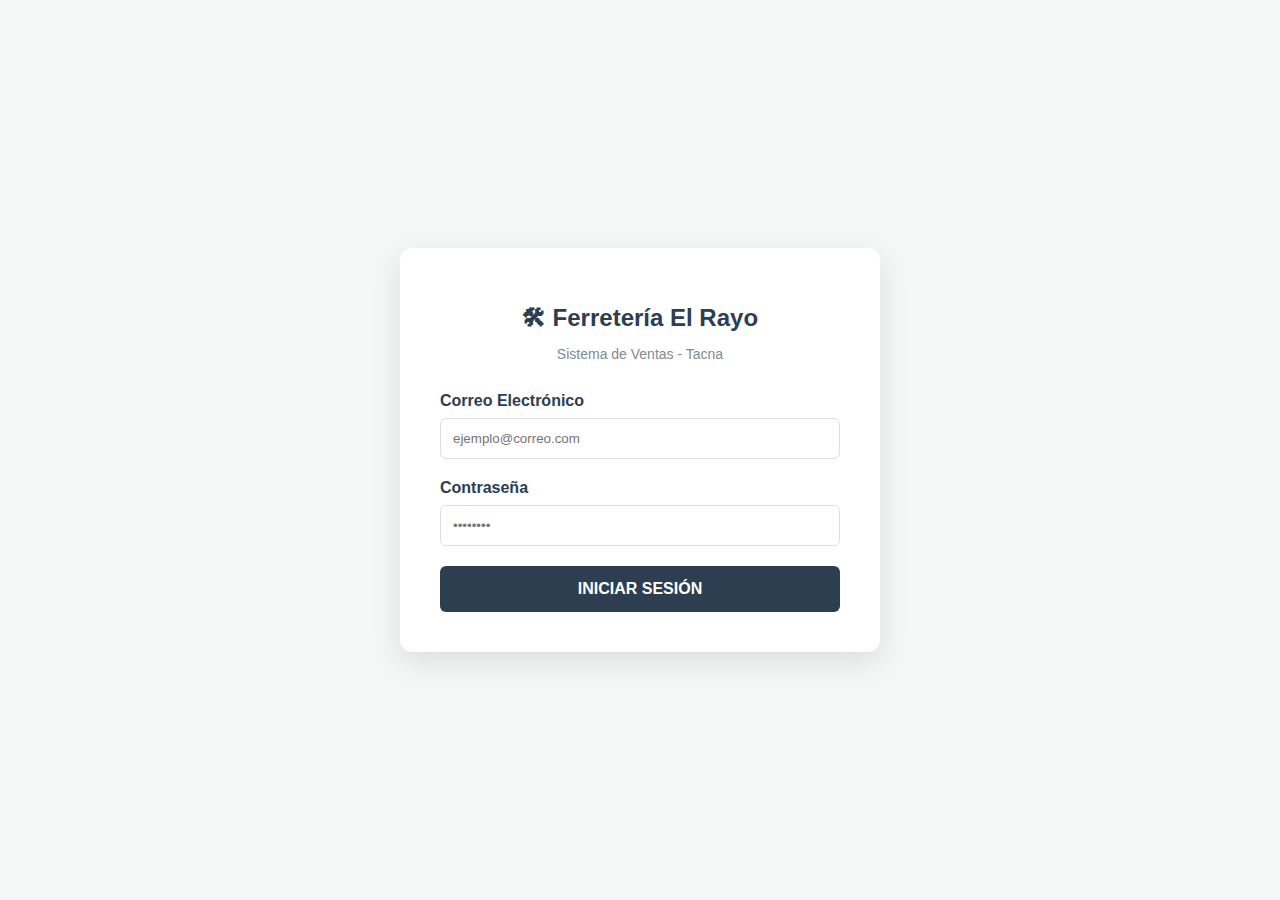
<file: index.html>
<!DOCTYPE html>
<html lang="es">
<head>
    <meta charset="UTF-8">
    <meta name="viewport" content="width=device-width, initial-scale=1.0">
    <title>Acceso - Ferretería El Rayo</title>
    <style>
        /* Variables de color para un diseño moderno */
        :root {
            --primary: #2c3e50;
            --accent: #e67e22;
            --white: #ffffff;
            --bg: #f4f7f6;
        }

        body {
            font-family: 'Segoe UI', Tahoma, Geneva, Verdana, sans-serif;
            background: var(--bg);
            margin: 0;
            display: flex;
            justify-content: center;
            align-items: center;
            height: 100vh;
        }

        /* Contenedor principal del Login */
        .login-container {
            background: var(--white);
            padding: 40px;
            border-radius: 12px;
            box-shadow: 0 10px 30px rgba(0,0,0,0.1);
            width: 90%;
            max-width: 400px;
            text-align: center;
        }

        .logo-area h1 {
            color: var(--primary);
            margin-bottom: 5px;
            font-size: 24px;
        }

        .logo-area p {
            color: #7f8c8d;
            margin-bottom: 30px;
            font-size: 14px;
        }

        /* Estilos del formulario */
        .input-group {
            margin-bottom: 20px;
            text-align: left;
        }

        .input-group label {
            display: block;
            margin-bottom: 8px;
            color: var(--primary);
            font-weight: 600;
        }

        .input-group input {
            width: 100%;
            padding: 12px;
            border: 1px solid #dcdde1;
            border-radius: 6px;
            box-sizing: border-box;
            transition: border-color 0.3s;
        }

        .input-group input:focus {
            outline: none;
            border-color: var(--accent);
        }

        /* Botón responsivo */
        .btn-ingresar {
            width: 100%;
            padding: 14px;
            background: var(--primary);
            color: white;
            border: none;
            border-radius: 6px;
            font-size: 16px;
            font-weight: bold;
            cursor: pointer;
            transition: background 0.3s;
        }

        .btn-ingresar:hover {
            background: #34495e;
        }

        #error-msg {
            color: #e74c3c;
            margin-top: 15px;
            font-size: 14px;
            display: none;
        }

        /* Adaptación para pantallas pequeñas */
        @media (max-width: 480px) {
            .login-container {
                padding: 25px;
            }
        }
    </style>
</head>
<body>

<div class="login-container">
    <div class="logo-area">
        <h1>🛠 Ferretería El Rayo</h1>
        <p>Sistema de Ventas - Tacna</p>
    </div>

    <form id="login-form">
        <div class="input-group">
            <label for="correo">Correo Electrónico</label>
            <input type="email" id="correo" placeholder="ejemplo@correo.com" required>
        </div>

        <div class="input-group">
            <label for="password">Contraseña</label>
            <input type="password" id="password" placeholder="••••••••" required>
        </div>

        <button type="submit" class="btn-ingresar">INICIAR SESIÓN</button>
    </form>

    <div id="error-msg">Credenciales incorrectas. Intente de nuevo.</div>
</div>

<script>
    document.getElementById('login-form').addEventListener('submit', async (e) => {
        e.preventDefault();
        
        const correo = document.getElementById('correo').value;
        const password = document.getElementById('password').value;
        const errorMsg = document.getElementById('error-msg');

        try {
            // Llamada al puente PHP local
            const response = await fetch('api/login.php', {
                method: 'POST',
                headers: {
                    'Content-Type': 'application/json'
                },
                body: JSON.stringify({ correo, password })
            });

            const result = await response.json();

            if (result.success) {
                // Guardar datos del usuario en la sesión del navegador
                sessionStorage.setItem('usuario_id', result.usuario.id);
                sessionStorage.setItem('usuario_nombre', result.usuario.nombre);
                sessionStorage.setItem('usuario_rol', result.usuario.rol);
                
                // Redirigir al Dashboard
                window.location.href = 'dashboard.html';
            } else {
                errorMsg.innerText = result.message;
                errorMsg.style.display = 'block';
            }
        } catch (error) {
            console.error('Error de conexión:', error);
            alert('Error crítico: No se pudo conectar con la base de datos local.');
        }
    });
</script>
<script src="js/login.js"></script>
</body>
</html>
</file>
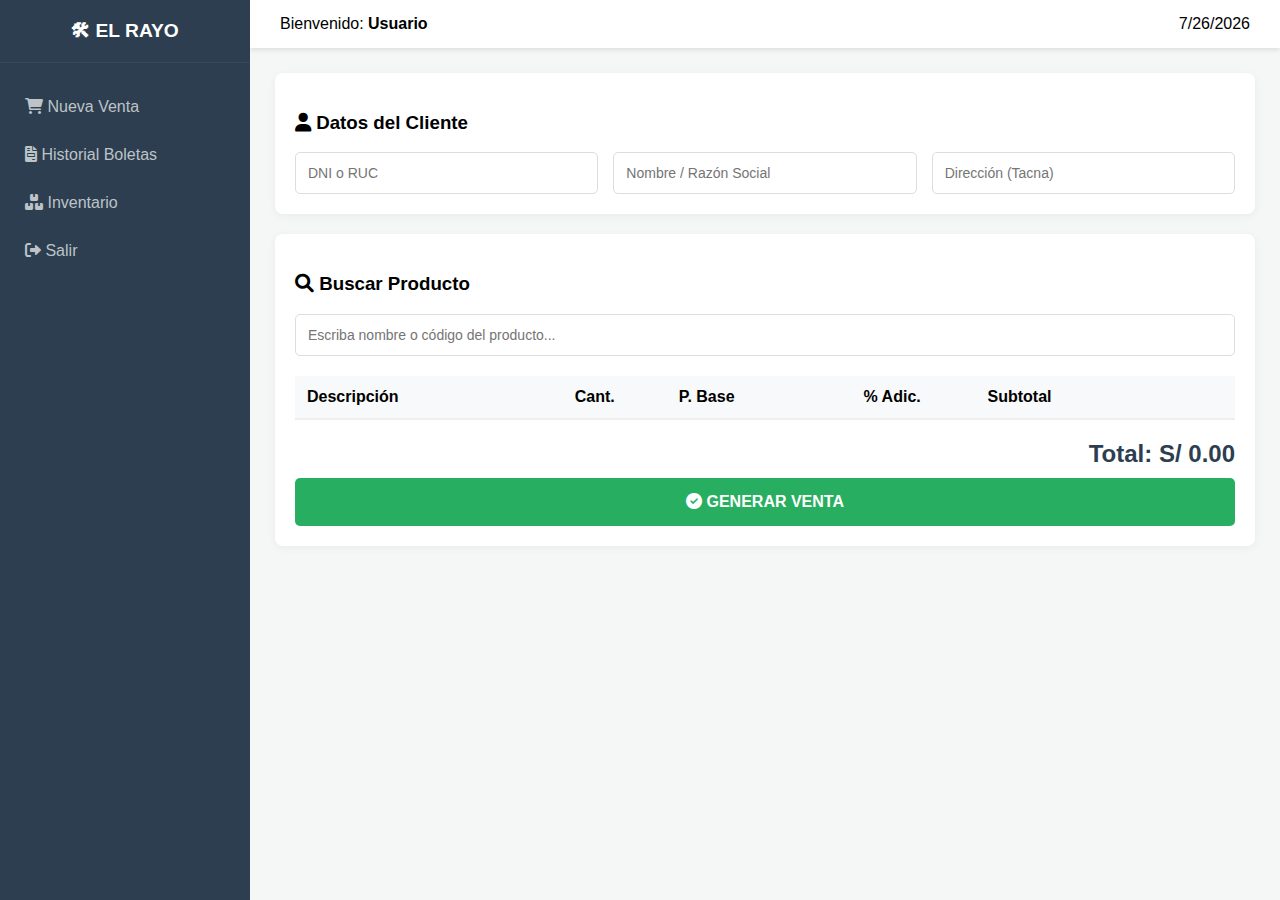
<file: dashboard.html>
<!DOCTYPE html>
<html lang="es">
<head>
    <meta charset="UTF-8">
    <meta name="viewport" content="width=device-width, initial-scale=1.0">
    <title>Sistema de Ventas - Ferretería El Rayo</title>
    <link rel="stylesheet" href="https://cdnjs.cloudflare.com/ajax/libs/font-awesome/6.0.0/css/all.min.css">
    <style>
        :root {
            --primary: #2c3e50;
            --secondary: #34495e;
            --accent: #e67e22;
            --light: #ecf0f1;
            --success: #27ae60;
        }

        body { font-family: 'Segoe UI', sans-serif; margin: 0; display: flex; background: #f4f7f6; height: 100vh; overflow: hidden; }

        /* Sidebar Responsivo */
        .sidebar { width: 250px; background: var(--primary); color: white; display: flex; flex-direction: column; transition: 0.3s; }
        .sidebar h2 { padding: 20px; text-align: center; border-bottom: 1px solid var(--secondary); margin: 0; font-size: 1.2rem; }
        .sidebar nav { flex: 1; padding: 20px 0; }
        .sidebar nav a { display: block; padding: 15px 25px; color: #bdc3c7; text-decoration: none; transition: 0.3s; }
        .sidebar nav a:hover { background: var(--secondary); color: white; border-left: 4px solid var(--accent); }

        /* Contenedor Principal */
        .main-content { flex: 1; display: flex; flex-direction: column; overflow-y: auto; }
        .header { background: white; padding: 15px 30px; display: flex; justify-content: space-between; align-items: center; box-shadow: 0 2px 5px rgba(0,0,0,0.1); }

        .container { padding: 25px; max-width: 1200px; margin: 0 auto; width: 100%; box-sizing: border-box; }

        /* Tarjetas */
        .card { background: white; border-radius: 8px; padding: 20px; box-shadow: 0 2px 10px rgba(0,0,0,0.05); margin-bottom: 20px; }
        .grid-cliente { display: grid; grid-template-columns: repeat(auto-fit, minmax(200px, 1fr)); gap: 15px; }
        input, select { padding: 12px; border: 1px solid #ddd; border-radius: 5px; font-size: 14px; width: 100%; box-sizing: border-box; }

        /* Buscador de Productos */
        .search-box { position: relative; margin-top: 10px; }
        #res-busqueda { 
            position: absolute; width: 100%; background: white; border: 1px solid #ddd; 
            z-index: 1000; max-height: 250px; overflow-y: auto; display: none; border-radius: 0 0 5px 5px;
        }
        .res-item { padding: 12px; cursor: pointer; border-bottom: 1px solid #eee; display: flex; justify-content: space-between; }
        .res-item:hover { background: #f8f9fa; color: var(--accent); }

        /* Tabla de Ventas */
        .table-responsive { overflow-x: auto; margin-top: 20px; }
        table { width: 100%; border-collapse: collapse; }
        th { background: #f8f9fa; padding: 12px; text-align: left; border-bottom: 2px solid #eee; }
        td { padding: 12px; border-bottom: 1px solid #eee; }

        .total-section { text-align: right; margin-top: 20px; font-size: 1.5rem; color: var(--primary); }
        .btn-vender { background: var(--success); color: white; border: none; padding: 15px 30px; border-radius: 5px; cursor: pointer; font-size: 1rem; font-weight: bold; width: 100%; margin-top: 10px; }

        @media (max-width: 768px) {
            .sidebar { width: 0; position: absolute; }
            .main-content { margin-left: 0; }
        }
    </style>
</head>
<body>

    <aside class="sidebar">
        <h2>🛠 EL RAYO</h2>
        <nav>
            <a href="#"><i class="fas fa-shopping-cart"></i> Nueva Venta</a>
            <a href="reporte.php"><i class="fas fa-file-invoice"></i> Historial Boletas</a>
            <a href="#"><i class="fas fa-boxes"></i> Inventario</a>
            <a href="index.html"><i class="fas fa-sign-out-alt"></i> Salir</a>
        </nav>
    </aside>

    <main class="main-content">
        <header class="header">
            <span>Bienvenido: <strong id="user-name">Vendedor</strong></span>
            <span id="fecha-actual"></span>
        </header>

        <div class="container">
            <div class="card">
                <h3><i class="fas fa-user"></i> Datos del Cliente</h3>
                <div class="grid-cliente">
                    <input type="text" id="cli-dni" placeholder="DNI o RUC">
                    <input type="text" id="cli-nombre" placeholder="Nombre / Razón Social">
                    <input type="text" id="cli-dir" placeholder="Dirección (Tacna)">
                </div>
            </div>

            <div class="card">
                <h3><i class="fas fa-search"></i> Buscar Producto</h3>
                <div class="search-box">
                    <input type="text" id="input-busqueda" placeholder="Escriba nombre o código del producto..." onkeyup="buscarProducto(this.value)">
                    <div id="res-busqueda"></div>
                </div>

                <div class="table-responsive">
                    <table>
                        <thead>
                            <tr>
                                <th>Descripción</th>
                                <th width="80">Cant.</th>
                                <th>P. Base</th>
                                <th width="100">% Adic.</th>
                                <th>Subtotal</th>
                                <th></th>
                            </tr>
                        </thead>
                        <tbody id="carrito-body">
                            </tbody>
                    </table>
                </div>

                <div class="total-section">
                    <strong>Total: S/ <span id="total-monto">0.00</span></strong>
                </div>
                <button class="btn-vender" onclick="finalizarVenta()">
                    <i class="fas fa-check-circle"></i> GENERAR VENTA
                </button>
            </div>
        </div>
    </main>

    <script>
        // Cargar nombre de usuario
        document.getElementById('user-name').innerText = sessionStorage.getItem('usuario_nombre') || 'Usuario';
        document.getElementById('fecha-actual').innerText = new Date().toLocaleDateString();

        let carrito = [];

        async function buscarProducto(query) {
            const resBox = document.getElementById('res-busqueda');
            if (query.length < 2) { resBox.style.display = 'none'; return; }

            try {
                const response = await fetch(`api/buscar_productos.php?q=${query}`);
                const productos = await response.json();
                
                resBox.innerHTML = productos.map(p => `
                    <div class="res-item" onclick='agregarAlCarrito(${JSON.stringify(p)})'>
                        <span>${p.nombre}</span>
                        <strong>S/ ${p.precio_base} | Stock: ${p.stock}</strong>
                    </div>
                `).join('');
                resBox.style.display = 'block';
            } catch (e) { console.error("Error al buscar"); }
        }

        function agregarAlCarrito(p) {
            const existe = carrito.find(item => item.id === p.id);
            if(existe) {
                existe.cantidad++;
            } else {
                carrito.push({...p, cantidad: 1, porcentaje: 0});
            }
            document.getElementById('res-busqueda').style.display = 'none';
            document.getElementById('input-busqueda').value = '';
            renderCarrito();
        }

        function renderCarrito() {
            const tbody = document.getElementById('carrito-body');
            let totalGeneral = 0;
            tbody.innerHTML = '';

            carrito.forEach((item, index) => {
                const precioFinal = item.precio_base * (1 + (item.porcentaje / 100));
                const subtotal = precioFinal * item.cantidad;
                totalGeneral += subtotal;

                tbody.innerHTML += `
                    <tr>
                        <td>${item.nombre}</td>
                        <td><input type="number" value="${item.cantidad}" onchange="updateItem(${index}, 'cantidad', this.value)"></td>
                        <td>S/ ${item.precio_base}</td>
                        <td><input type="number" value="${item.porcentaje}" onchange="updateItem(${index}, 'porcentaje', this.value)"> %</td>
                        <td>S/ ${subtotal.toFixed(2)}</td>
                        <td><button onclick="removeItem(${index})" style="color:red; border:none; background:none; cursor:pointer;"><i class="fas fa-trash"></i></button></td>
                    </tr>
                `;
            });
            document.getElementById('total-monto').innerText = totalGeneral.toFixed(2);
        }

        function updateItem(index, campo, valor) {
            carrito[index][campo] = parseFloat(valor);
            renderCarrito();
        }

        function removeItem(index) {
            carrito.splice(index, 1);
            renderCarrito();
        }

        async function finalizarVenta() {
            // 1. Validaciones
            if (carrito.length === 0) return alert("El carrito está vacío");
            
            const cliNombre = document.getElementById('cli-nombre').value;
            const cliDni = document.getElementById('cli-dni').value;

            if (!cliNombre || !cliDni) {
                alert("Por favor, ingrese los datos del cliente antes de generar la venta.");
                return;
            }

            // 2. Preparar los datos
            const ventaData = {
                cliente: {
                    dni: cliDni,
                    nombre: cliNombre,
                    direccion: document.getElementById('cli-dir').value || 'Tacna'
                },
                carrito: carrito, // <-- AQUÍ SE PASAN LOS PRODUCTOS SELECCIONADOS
                totalFinal: parseFloat(document.getElementById('total-monto').innerText),
                metodoPago: 'efectivo',
                fecha: new Date().toLocaleString()
            };

            try {
                // 3. Guardar en la Base de Datos
                const resp = await fetch('api/guardar_venta.php', {
                    method: 'POST',
                    headers: { 'Content-Type': 'application/json' },
                    body: JSON.stringify(ventaData)
                });
                
                const result = await resp.json();

                if(result.success) {
                    // 4. Agregar el número de boleta que generó el servidor
                    ventaData.numeroBoleta = result.boleta;

                    // 5. ENVIAR A LA MEMORIA (LocalStorage) PARA LA BOLETA
                    localStorage.setItem('ultimaVenta', JSON.stringify(ventaData));

                    // 6. ABRIR LA BOLETA EN VENTANA EMERGENTE INMEDIATAMENTE
                    const ancho = 450;
                    const alto = 700;
                    const x = (window.screen.width / 2) - (ancho / 2);
                    const y = (window.screen.height / 2) - (alto / 2);
                    
                    window.open('imprimir_boleta.html', 'BoletaRayo', 
                        `width=${ancho},height=${alto},left=${x},top=${y},scrollbars=yes`);

                    // 7. Limpiar y refrescar el sistema
                    alert("Venta procesada con éxito");
                    location.reload(); 
                } else {
                    alert("Error: " + result.message);
                }
            } catch (e) {
                console.error(e);
                alert("No se pudo conectar con el servidor.");
            }
        }
    </script>
    <script src="js/ventas.js"></script>
</body>
</html>
</file>
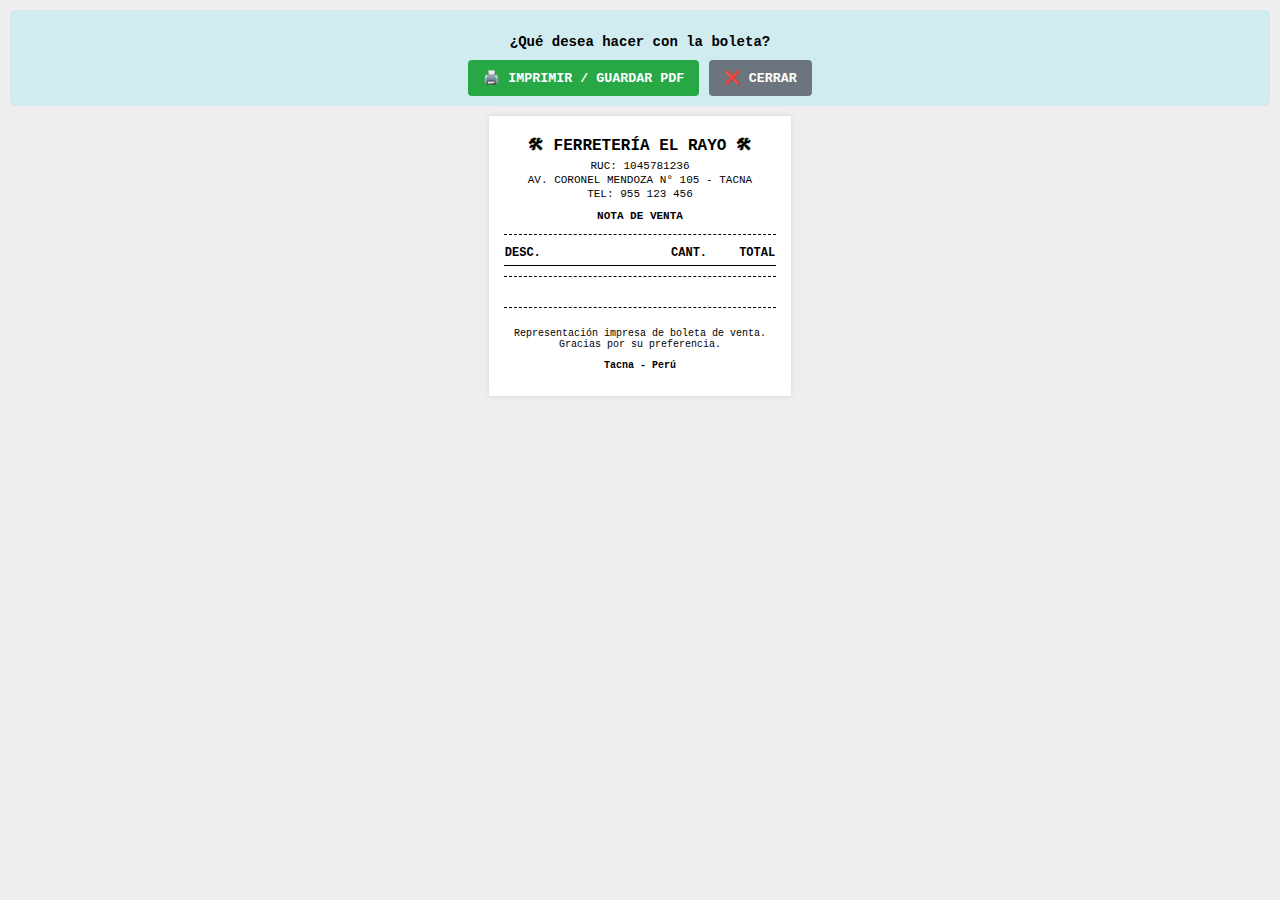
<file: imprimir_boleta.html>
<!DOCTYPE html>
<html lang="es">
<head>
    <meta charset="UTF-8">
    <title>Boleta de Venta - El Rayo</title>
    <style>
        * { box-sizing: border-box; font-family: 'Courier New', Courier, monospace; }
        body { margin: 0; padding: 10px; background: #eee; }
        .ticket { background: white; width: 80mm; margin: auto; padding: 15px; box-shadow: 0 0 5px rgba(0,0,0,0.1); }
        .header { text-align: center; border-bottom: 1px dashed #000; padding-bottom: 10px; }
        .header h2 { margin: 5px 0; font-size: 16px; }
        .header p { margin: 2px 0; font-size: 11px; }
        
        .info { margin: 10px 0; font-size: 12px; }
        .info b { display: inline-block; width: 70px; }

        table { width: 100%; font-size: 12px; border-collapse: collapse; margin-top: 10px; }
        th { border-bottom: 1px solid #000; text-align: left; padding-bottom: 5px; }
        td { padding: 5px 0; vertical-align: top; }
        .text-right { text-align: right; }

        .totales { border-top: 1px dashed #000; margin-top: 10px; padding-top: 10px; font-size: 13px; }
        .totales div { display: flex; justify-content: space-between; margin-bottom: 4px; }
        .total-final { font-size: 16px; font-weight: bold; border-top: 1px solid #000; padding-top: 5px; margin-top: 5px; }

        .footer { text-align: center; font-size: 10px; margin-top: 20px; border-top: 1px dashed #000; padding-top: 10px; }

        @media print {
            body { background: none; padding: 0; }
            .ticket { width: 100%; box-shadow: none; }
            .no-print { display: none; }
        }
    </style>
</head>
<body>

    <div class="no-print" style="text-align: center; margin-bottom: 10px; padding: 10px; background: #d1ecf1; border-radius: 5px;">
        <p style="margin-bottom: 10px; font-size: 14px;"><b>¿Qué desea hacer con la boleta?</b></p>
        
        <button onclick="window.print()" style="padding: 10px 15px; cursor: pointer; background: #28a745; color: white; border: none; border-radius: 4px; font-weight: bold;">
            🖨️ IMPRIMIR / GUARDAR PDF
        </button>
        
        <button onclick="window.close()" style="padding: 10px 15px; cursor: pointer; background: #6c757d; color: white; border: none; border-radius: 4px; font-weight: bold;">
            ❌ CERRAR
        </button>
    </div>

    <div class="ticket">
        <div class="header">
            <h2>🛠 FERRETERÍA EL RAYO 🛠</h2>
            <p>RUC: 1045781236</p>
            <p>AV. CORONEL MENDOZA N° 105 - TACNA</p>
            <p>TEL: 955 123 456</p>
            <p style="margin-top: 10px; font-weight: bold;">NOTA DE VENTA</p>
        </div>

        <div class="info" id="info-cliente">
            </div>

        <table>
            <thead>
                <tr>
                    <th style="width: 50%;">DESC.</th>
                    <th class="text-right">CANT.</th>
                    <th class="text-right">TOTAL</th>
                </tr>
            </thead>
            <tbody id="detalle-items">
                </tbody>
        </table>

        <div class="totales" id="seccion-totales">
            </div>

        <div class="footer">
            <p>Representación impresa de boleta de venta.<br>Gracias por su preferencia.</p>
            <p><b>Tacna - Perú</b></p>
        </div>
    </div>

    <script>
        document.addEventListener('DOMContentLoaded', () => {
            const rawData = localStorage.getItem('ultimaVenta');
            if (!rawData) {
                alert("No hay datos de venta para mostrar");
                return;
            }

            const data = JSON.parse(rawData);
            console.log("Datos recibidos:", data); // Esto te ayudará a ver errores en la consola (F12)

            // 1. Mostrar Información del Cliente
            document.getElementById('info-cliente').innerHTML = `
                <div><b>Fecha:</b> ${data.fecha || new Date().toLocaleString()}</div>
                <div><b>Nota:</b> ${data.numeroBoleta || 'S/N'}</div>
                <div><b>Cliente:</b> ${data.cliente.nombre}</div>
                <div><b>DNI/RUC:</b> ${data.cliente.dni}</div>
                <div><b>Dir.:</b> ${data.cliente.direccion || 'Tacna'}</div>
            `;

            // 2. Mostrar Productos (Validando nombres de propiedades)
            // 2. Mostrar Productos
            const body = document.getElementById('detalle-items');
            body.innerHTML = ""; 

            if (data.carrito && data.carrito.length > 0) {
                data.carrito.forEach(item => {
                    // Buscamos el precio: puede venir como precio_final o precio_base
                    let totalF;
                    if (item.precio_final) {
                        totalF = item.precio_final * item.cantidad;
                    } else {
                        totalF = (item.precio_base * (1 + (item.porcentaje / 100))) * item.cantidad;
                    }

                    body.innerHTML += `
                        <tr>
                            <td>${item.nombre}</td>
                            <td class="text-right">${item.cantidad}</td>
                            <td class="text-right">S/ ${totalF.toFixed(2)}</td>
                        </tr>
                    `;
                });
            } else {
                body.innerHTML = "<tr><td colspan='3' style='text-align:center'>No hay productos registrados</td></tr>";
            }

            // 3. Totales
            const total = parseFloat(data.totalFinal || 0);
            const igv = total * 0.18;
            const sub = total - igv;

            document.getElementById('seccion-totales').innerHTML = `
                <div><span>OP. GRAVADA:</span> <span>S/ ${sub.toFixed(2)}</span></div>
                <div><span>IGV (18%):</span> <span>S/ ${igv.toFixed(2)}</span></div>
                <div class="total-final"><span>TOTAL:</span> <span>S/ ${total.toFixed(2)}</span></div>
            `;
        });
    </script>
</body>
</html>
</file>
